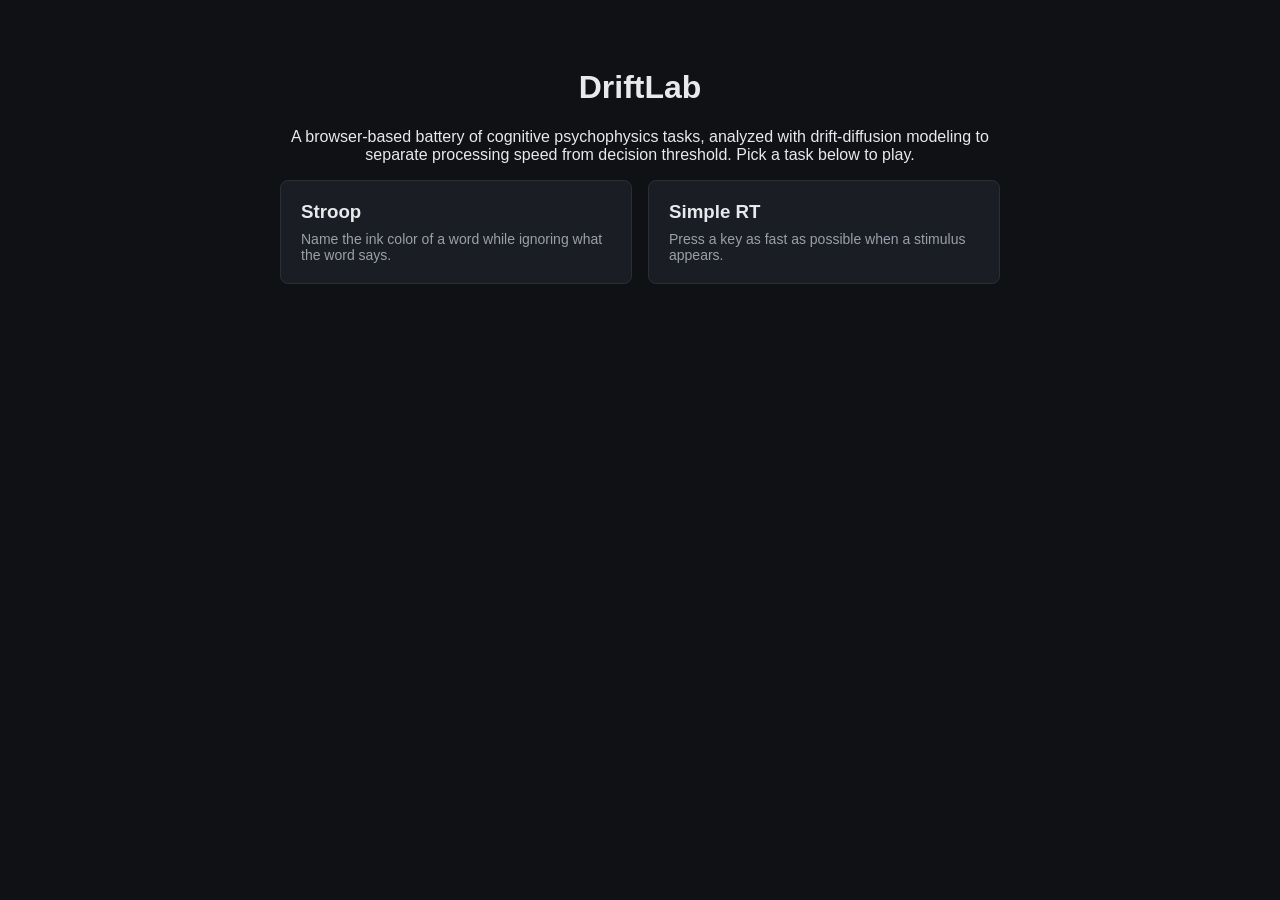
<file: index.html>
<!doctype html>
<html lang="en">
<head>
  <meta charset="utf-8" />
  <meta name="viewport" content="width=device-width, initial-scale=1" />
  <title>DriftLab</title>
  <link rel="stylesheet" href="shared/css/base.css" />
</head>
<body>
  <main class="driftlab-container">
    <h1>DriftLab</h1>
    <p>
      A browser-based battery of cognitive psychophysics tasks, analyzed with
      drift-diffusion modeling to separate processing speed from decision
      threshold. Pick a task below to play.
    </p>
    <div id="task-list" class="driftlab-landing-grid">
      <p>Loading tasks...</p>
    </div>
  </main>

  <script>
    fetch("experiments/registry.json")
      .then((res) => res.json())
      .then((tasks) => {
        const list = document.getElementById("task-list");
        if (tasks.length === 0) {
          list.innerHTML = "<p>No tasks available yet.</p>";
          return;
        }
        list.innerHTML = tasks
          .map(
            (task) => `
              <a class="driftlab-card" href="${task.path}">
                <h3>${task.name}</h3>
                <p>${task.description}</p>
              </a>
            `
          )
          .join("");
      })
      .catch((err) => {
        document.getElementById("task-list").innerHTML =
          "<p>Could not load task registry. If you opened this file directly (file://), serve it over a local static server instead (e.g. <code>python -m http.server</code>) — browsers block fetch() on file:// for CORS reasons.</p>";
        console.error(err);
      });
  </script>
</body>
</html>
</file>
<file: shared/css/base.css>
:root {
  --driftlab-bg: #0f1115;
  --driftlab-surface: #1a1d24;
  --driftlab-text: #e8e9ec;
  --driftlab-muted: #9aa0ab;
  --driftlab-accent: #5b8cff;
  --driftlab-border: #2a2e38;
}

body {
  margin: 0;
  background: var(--driftlab-bg);
  color: var(--driftlab-text);
  font-family: -apple-system, BlinkMacSystemFont, "Segoe UI", Helvetica, Arial, sans-serif;
}

.driftlab-container {
  max-width: 720px;
  margin: 0 auto;
  padding: 48px 24px;
  text-align: center;
}

.driftlab-fixation {
  font-size: 48px;
  line-height: 1;
}

.driftlab-stimulus {
  font-size: 56px;
  font-weight: 700;
}

.driftlab-instructions {
  text-align: left;
  line-height: 1.6;
}

.driftlab-instructions kbd {
  background: var(--driftlab-surface);
  border: 1px solid var(--driftlab-border);
  border-radius: 4px;
  padding: 2px 6px;
  font-family: monospace;
}

button.driftlab-btn {
  background: var(--driftlab-accent);
  color: white;
  border: none;
  border-radius: 6px;
  padding: 10px 20px;
  font-size: 16px;
  cursor: pointer;
  margin: 8px;
}

button.driftlab-btn:hover {
  opacity: 0.9;
}

.driftlab-landing-grid {
  display: grid;
  grid-template-columns: repeat(auto-fill, minmax(240px, 1fr));
  gap: 16px;
  text-align: left;
}

.driftlab-card {
  background: var(--driftlab-surface);
  border: 1px solid var(--driftlab-border);
  border-radius: 8px;
  padding: 20px;
  text-decoration: none;
  color: var(--driftlab-text);
  display: block;
}

.driftlab-card:hover {
  border-color: var(--driftlab-accent);
}

.driftlab-card h3 {
  margin: 0 0 8px;
}

.driftlab-card p {
  margin: 0;
  color: var(--driftlab-muted);
  font-size: 14px;
}
</file>
